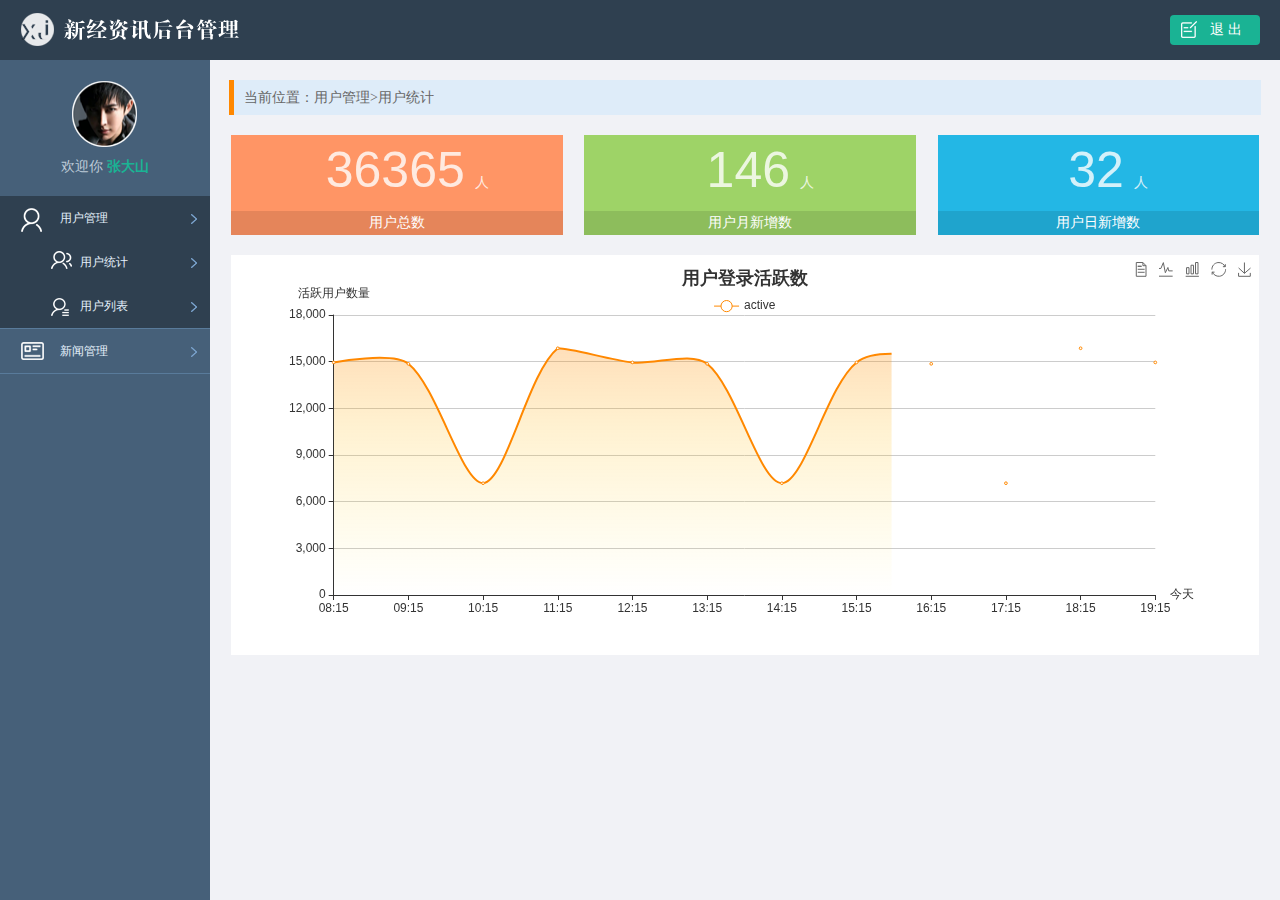
<file: info/static/admin/html/index.html>
<!DOCTYPE html>
<html lang="en">
<head>
	<meta charset="UTF-8">
	<title>新经资讯后台管理</title>
	<link rel="stylesheet" type="text/css" href="../css/reset.css">
	<link rel="stylesheet" type="text/css" href="../css/main.css">
	<script type="text/javascript" src="../js/jquery-1.12.4.min.js"></script>
</head>
<body>
	<div class="header">
		<a href="#" class="logo fl"><img src="../images/logo.png" alt="logo"></a>
		<a href="#" class="logout fr">退 出</a>
	</div>
	
	<div class="side_bar">
		<div class="user_info">
			<img src="../images/person.png" alt="张大山">
			<p>欢迎你 <em>张大山</em></p>
		</div>

		<div class="menu_con">
			<div class="first_menu active"><a href="#" class="icon01">用户管理</a></div>
			<ul class="sub_menu show">
				<li><a class="icon022" href="user_count.html" target="main_frame">用户统计</a></li>
				<li class="current"><a href="user_list.html" class="icon021" target="main_frame">用户列表</a></li>
			</ul>
			<div class="first_menu"><a href="#" class="icon02">新闻管理</a></div>
			<ul class="sub_menu">
				<li><a href="news_review.html" class="icon031" target="main_frame">新闻审核</a></li>
				<li><a href="news_edit.html" class="icon032" target="main_frame">新闻版式编辑</a></li>
				<li><a href="news_type.html" class="icon034" target="main_frame">新闻分类管理</a></li>
			</ul>
		</div>
	</div>

	<div class="main_body" id="main_body">
		<iframe src="user_count.html" frameborder="0" id="main_frame" name="main_frame" frameborder="0" scrolling="auto"></iframe>
	</div>
	
	<script>
		$(function(){
			$('.first_menu').click(function(){
				$(this).addClass('active').siblings('.first_menu').removeClass('active');
				$(this).next().slideDown().siblings('.sub_menu').slideUp();
			})
			var frame_w = $('#main_body').outerWidth();
			var frame_h = $('#main_body').outerHeight();
			$('#main_frame').css({'width':frame_w,'height':frame_h});
		})
	</script>

</body>
</html>
</file>
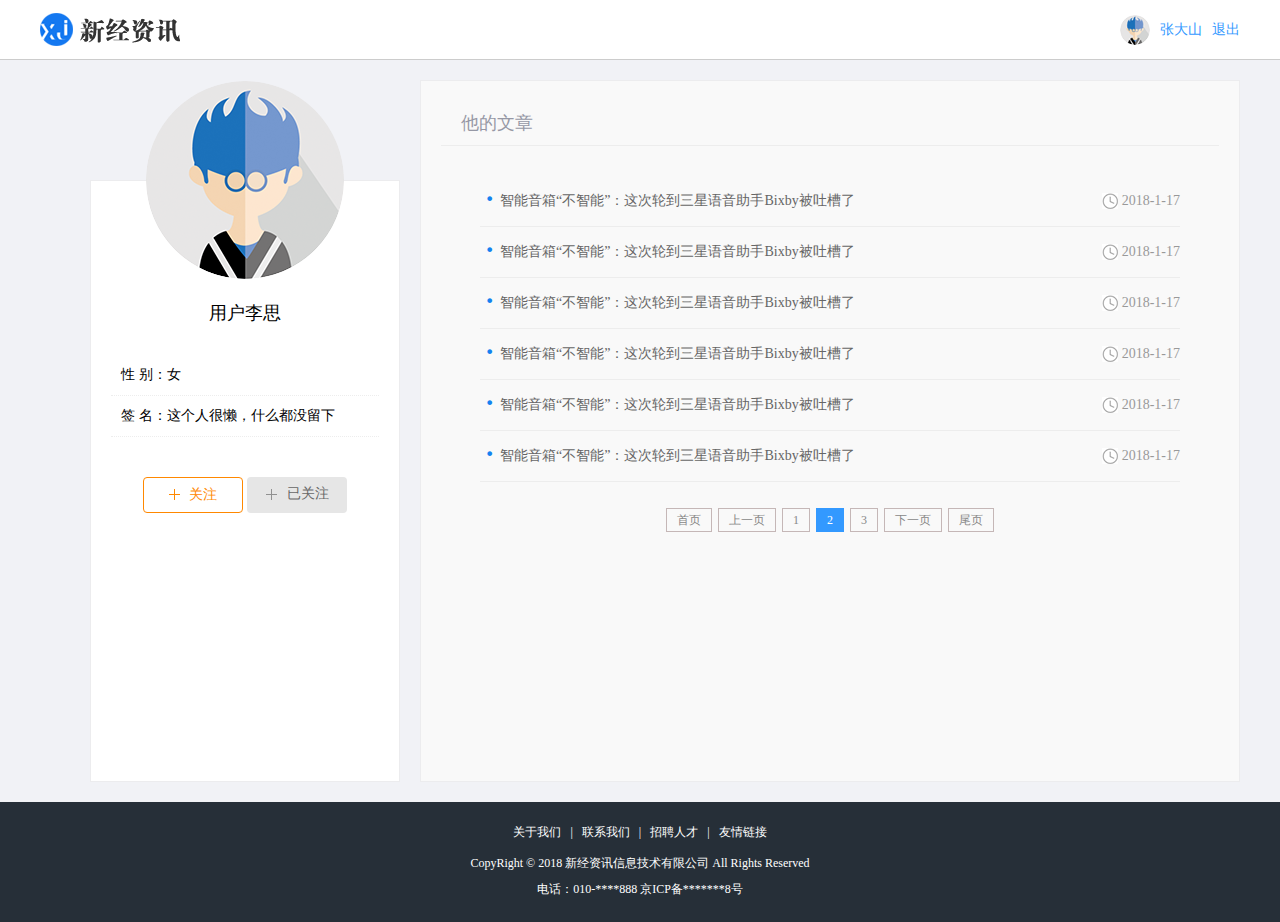
<file: info/templates/news/other.html>
<!DOCTYPE html>
<html lang="en">
<head>
    <meta charset="UTF-8">
    <title>用户概况</title>
    <link rel="stylesheet" type="text/css" href="../../static/news/css/reset.css">
    <link rel="stylesheet" type="text/css" href="../../static/news/css/jquery.pagination.css">
    <link rel="stylesheet" type="text/css" href="../../static/news/css/main.css">
    <script type="text/javascript" src="../../static/news/js/jquery-1.12.4.min.js"></script>
    <script type="text/javascript" src="../../static/news/js/jquery.pagination.min.js"></script>
    <script type="text/javascript" src="../../static/news/js/other.js"></script>
</head>
<body>
    <div class="header_con">
        <div class="header">
            <a href="#" class="logo fl"><img src="../../static/news/images/logo.png" alt="logo"></a>
            <div class="user_login fr" style="display: block;">
                <img src="../../static/news/images/person01.png" class="lgin_pic">
                <a href="#">张大山</a>
                <a href="#">退出</a>
            </div>
        </div>
    </div>
    
    <div class="conter_con">
        <div class="user_menu_con fl">
            <div class="user_center_pic">
                <img src="../../static/news/images/user_pic.png" alt="用户图片">
            </div>
            <div class="user_center_name">用户李思</div>

            <ul class="other_detail">
                <li>性 别：女</li>
                <li>签 名：这个人很懒，什么都没留下</li>
            </ul>
            
            <div class="focus_other">
                <a href="javascript:;" class="focus">关注</a>
        <a href="javascript:;" class="focused"><span class="out">已关注</span><span class="over">取消关注</span></a>
            </div>            

        </div>

        <div class="user_con fr">
            <div class="other_collect">
                <h3>他的文章</h3>
                <ul class="article_list">
                    <li><a href="#">智能音箱“不智能”：这次轮到三星语音助手Bixby被吐槽了</a><span>2018-1-17</span></li>
                    <li><a href="#">智能音箱“不智能”：这次轮到三星语音助手Bixby被吐槽了</a><span>2018-1-17</span></li>
                    <li><a href="#">智能音箱“不智能”：这次轮到三星语音助手Bixby被吐槽了</a><span>2018-1-17</span></li>
                    <li><a href="#">智能音箱“不智能”：这次轮到三星语音助手Bixby被吐槽了</a><span>2018-1-17</span></li>
                    <li><a href="#">智能音箱“不智能”：这次轮到三星语音助手Bixby被吐槽了</a><span>2018-1-17</span></li>
                    <li><a href="#">智能音箱“不智能”：这次轮到三星语音助手Bixby被吐槽了</a><span>2018-1-17</span></li>
                </ul>
                
                <div id="pagination" class="page"></div>
                <script>
                    $(function(){
                        $("#pagination").pagination({
                            currentPage: 2,
                            totalPage: 3,
                            callback: function(current) {
                                alert('ok!');
                            }
                        });
                    });
                </script>
            </div>

        </div>        
    </div>
    <div class="footer">        
        <div class="footer_links">
            <a href="">关于我们</a>
            <span>|</span>
            <a href="">联系我们</a>
            <span>|</span>
            <a href="">招聘人才</a>
            <span>|</span>
            <a href="">友情链接</a>
        </div>
        <p class="copyright">
            CopyRight © 2018 新经资讯信息技术有限公司 All Rights Reserved<br />
电话：010-****888    京ICP备*******8号
        </p>
    </div>
    
    <!-- 登录表单 -->
    <form class="login_form_con">
        <div class="login_form">
            <div class="login_title">
                <h3>登 录</h3>
                <a href="javascript:;" class="shutoff"></a>
            </div>
            <div class="form_group">                
                <input type="text" name="username" autocomplete="off">
                <div class="input_tip">用户名/手机号</div>
            </div>
            <div class="form_group">                
                <input type="password" name="password">
                <div class="input_tip">密码(不少于6位)</div>
            </div>
            <input type="submit" name="" value="登 录" class="input_sub">
            <div class="down_link">还没有账号？<a href="#" class="to_register">立即注册</a></div>
        </div>
        <div class="mask"></div>
    </form>
    
    <!-- 注册表单 -->
    <form class="register_form_con">
        <div class="register_form">
            <div class="register_title">
                <h3>注 册</h3>
                <a href="javascript:;" class="shutoff"></a>
            </div>
            <div class="form_group">                
                <input type="text" name="username" autocomplete="off" class="phone_input">
                <div class="input_tip">手机号</div>
                <div class="error_tip">手机号不能为空</div>
            </div>
            <div class="form_group">                
                <input type="password" name="code_pwd" class="code_pwd">
                <div class="input_tip">手机验证码</div>
                <a href="javascript:;" class="get_code">点击获取验证码</a>
                <div class="error_tip">验证码不能为空</div>
            </div>
            <div class="form_group">                
                <input type="password" name="password" class="pass_input">
                <div class="input_tip">密码(不少于6位)</div>
                <div class="error_tip">密码不能为空</div>
            </div>
            <div class="form_group">                
                <input type="password" name="code_pwd" class="code_pwd">
                <div class="input_tip">图形验证码</div>
                <img src="../../static/news/images/pic_code.png" class="get_pic_code">
                <div class="error_tip">图形码不能为空</div>
            </div>
            
            <div  class="form_group2 clearfix">
                <input type="checkbox" class="agree_input" checked>
                <p>同意使用条款，并已阅读"跟帖评论自律管理承诺书"</p>
                <div class="error_tip">请勾选</div>
            </div>
            <input type="submit" name="" value="注 册" class="input_sub">
            <div class="down_link">已有账号？<a href="#" class="to_login">立即登录</a></div>
        </div>
        <div class="mask"></div>
    </form>
</body>
</html>
</file>
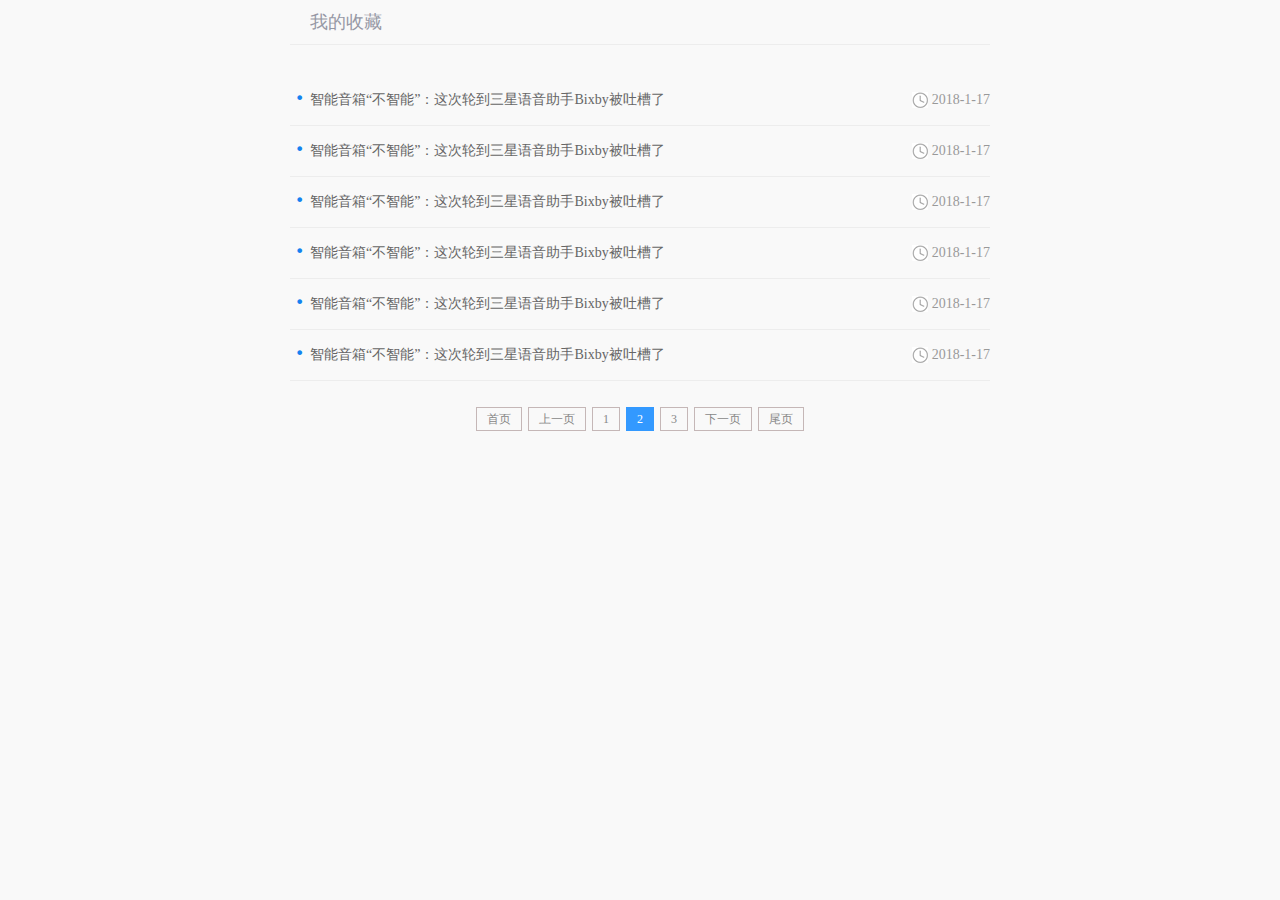
<file: info/templates/news/user_collection.html>
<!DOCTYPE html>
<html lang="en">
<head>
	<meta charset="UTF-8">
	<title>用户中心</title>
	<link rel="stylesheet" type="text/css" href="../../static/news/css/reset.css">
    <link rel="stylesheet" type="text/css" href="../../static/news/css/jquery.pagination.css">
    <link rel="stylesheet" type="text/css" href="../../static/news/css/main.css">
    <script type="text/javascript" src="../../static/news/js/jquery-1.12.4.min.js"></script>
	<script type="text/javascript" src="../../static/news/js/jquery.pagination.min.js"></script>
</head>
<body class="inframe_body">
    <div class="my_collect">
        <h3>我的收藏</h3>
        <ul class="article_list">
            <li><a href="#">智能音箱“不智能”：这次轮到三星语音助手Bixby被吐槽了</a><span>2018-1-17</span></li>
            <li><a href="#">智能音箱“不智能”：这次轮到三星语音助手Bixby被吐槽了</a><span>2018-1-17</span></li>
            <li><a href="#">智能音箱“不智能”：这次轮到三星语音助手Bixby被吐槽了</a><span>2018-1-17</span></li>
            <li><a href="#">智能音箱“不智能”：这次轮到三星语音助手Bixby被吐槽了</a><span>2018-1-17</span></li>
            <li><a href="#">智能音箱“不智能”：这次轮到三星语音助手Bixby被吐槽了</a><span>2018-1-17</span></li>
            <li><a href="#">智能音箱“不智能”：这次轮到三星语音助手Bixby被吐槽了</a><span>2018-1-17</span></li>
        </ul>



        <div id="pagination" class="page"></div>
        <script>
            $(function() {
                $("#pagination").pagination({
                    currentPage: 2,
                    totalPage: 3,
                    callback: function(current) {
                        alert('ok!');
                    }
                });
            });
        </script>

    </div>
</body>
</html>
</file>
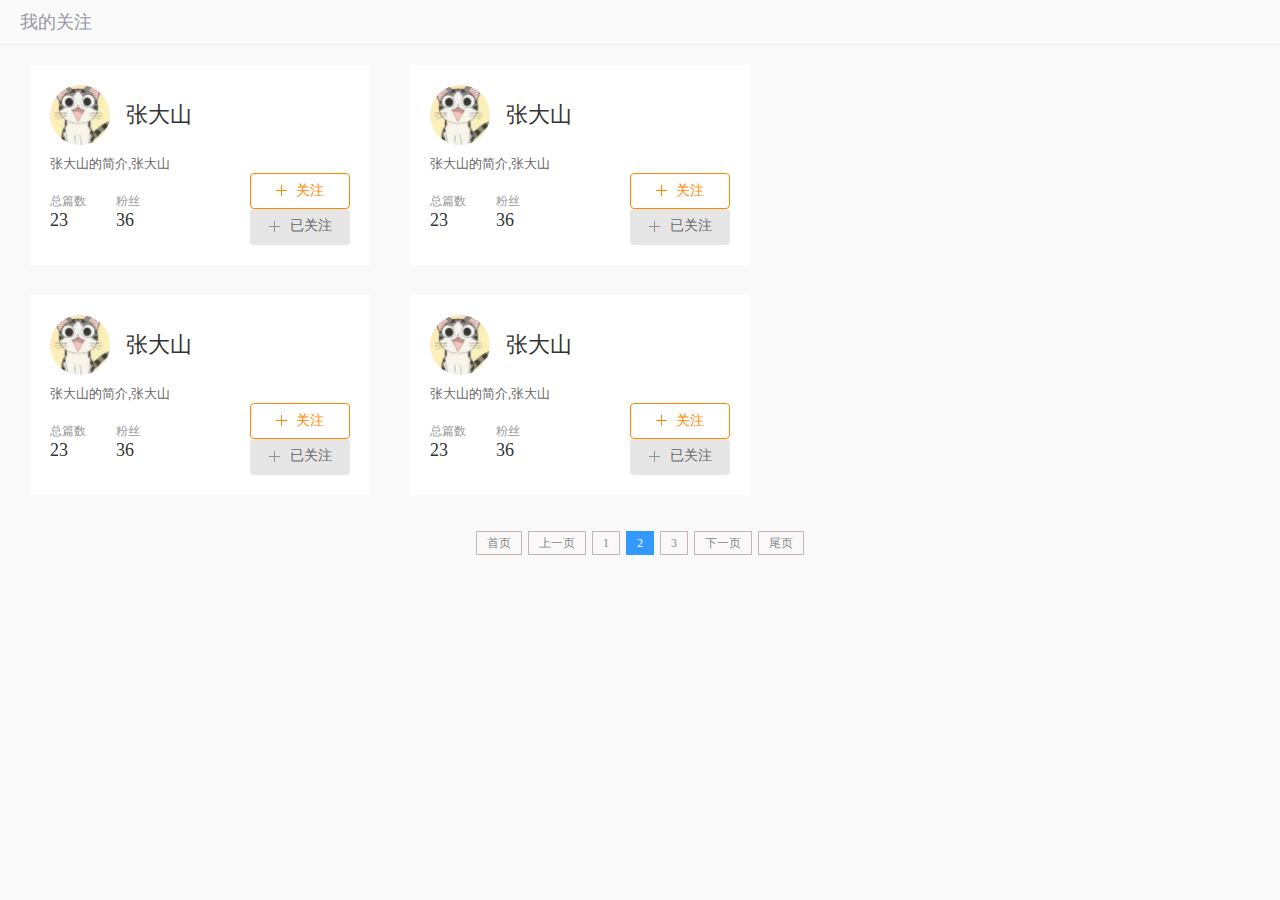
<file: info/templates/news/user_follow.html>
<!DOCTYPE html>
<html lang="en">
<head>
	<meta charset="UTF-8">
	<title>用户中心</title>
	<link rel="stylesheet" type="text/css" href="../../static/news/css/reset.css">
    <link rel="stylesheet" type="text/css" href="../../static/news/css/jquery.pagination.css">
    <link rel="stylesheet" type="text/css" href="../../static/news/css/main.css">
    <script type="text/javascript" src="../../static/news/js/jquery-1.12.4.min.js"></script>
	<script type="text/javascript" src="../../static/news/js/jquery.pagination.min.js"></script>
    <script type="text/javascript" src="../../static/news/js/user_follow.js"></script>
</head>
<body class="inframe_body">
        <h3 class="common_title">我的关注</h3>
        <ul class="card_list_con">
            <li class="author_card card_list">
                <a href="#" target="_blank" class="author_pic"><img src="../../static/news/images/cat.jpg" alt="author_pic"></a>
                <a href="#" target="_blank" class="author_name">张大山</a>
                <div class="author_resume">张大山的简介,张大山</div>
                <div class="writings"><span>总篇数</span><b>23</b></div>
                <div class="follows"><span>粉丝</span><b>36</b></div>
                <a href="javascript:;" class="focus fr">关注</a>
                <a href="javascript:;" class="focused fr"><span class="out">已关注</span><span class="over">取消关注</span></a>
            </li>
            <li class="author_card card_list">
                <a href="#" target="_blank" class="author_pic"><img src="../../static/news/images/cat.jpg" alt="author_pic"></a>
                <a href="#" target="_blank" class="author_name">张大山</a>
                <div class="author_resume">张大山的简介,张大山</div>
                <div class="writings"><span>总篇数</span><b>23</b></div>
                <div class="follows"><span>粉丝</span><b>36</b></div>
                <a href="javascript:;" class="focus fr">关注</a>
                <a href="javascript:;" class="focused fr"><span class="out">已关注</span><span class="over">取消关注</span></a>
            </li>
            <li class="author_card card_list">
                <a href="#" target="_blank" class="author_pic"><img src="../../static/news/images/cat.jpg" alt="author_pic"></a>
                <a href="#" target="_blank" class="author_name">张大山</a>
                <div class="author_resume">张大山的简介,张大山</div>
                <div class="writings"><span>总篇数</span><b>23</b></div>
                <div class="follows"><span>粉丝</span><b>36</b></div>
                <a href="javascript:;" class="focus fr">关注</a>
                <a href="javascript:;" class="focused fr"><span class="out">已关注</span><span class="over">取消关注</span></a>
            </li>
            <li class="author_card card_list">
                <a href="#" target="_blank" class="author_pic"><img src="../../static/news/images/cat.jpg" alt="author_pic"></a>
                <a href="#" target="_blank" class="author_name">张大山</a>
                <div class="author_resume">张大山的简介,张大山</div>
                <div class="writings"><span>总篇数</span><b>23</b></div>
                <div class="follows"><span>粉丝</span><b>36</b></div>
                <a href="javascript:;" class="focus fr">关注</a>
                <a href="javascript:;" class="focused fr"><span class="out">已关注</span><span class="over">取消关注</span></a>
            </li>
        </ul>
        
        
        <div id="pagination" class="page"></div>
        <script>
            $(function() {
                $("#pagination").pagination({
                    currentPage: 2,
                    totalPage: 3,
                    callback: function(current) {
                        alert('ok!');
                    }
                });
            });
        </script>
</body>
</html>
</file>
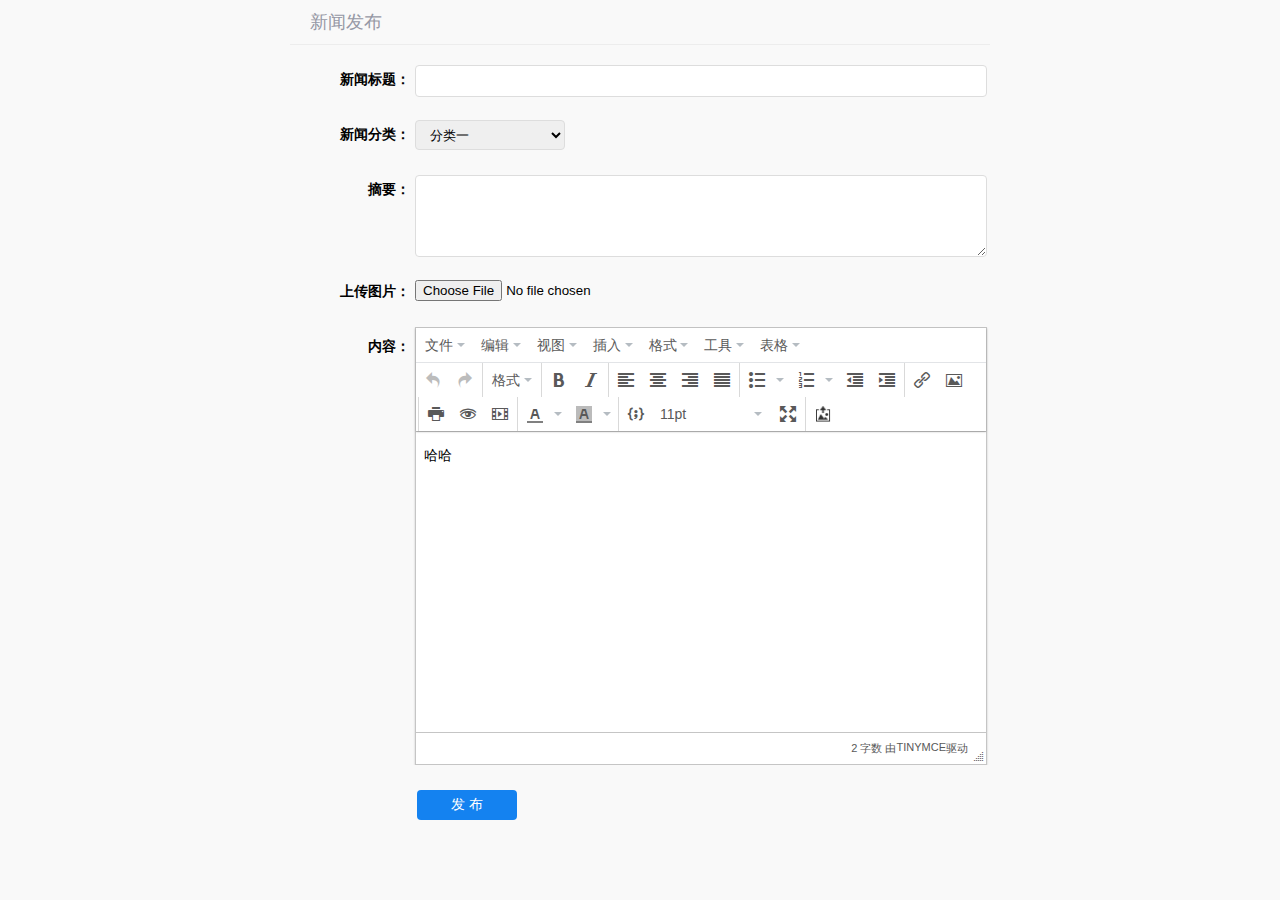
<file: info/templates/news/user_news_release.html>
<!DOCTYPE html>
<html lang="en">
<head>
	<meta charset="UTF-8">
	<title>用户中心</title>
	<link rel="stylesheet" type="text/css" href="../../static/news/css/reset.css">
    <link rel="stylesheet" type="text/css" href="../../static/news/css/main.css">
    <script type="text/javascript" src="../../static/news/js/jquery-1.12.4.min.js"></script>
    <script src="../../static/news/tinymce/js/tinymce/tinymce.min.js"></script>
    <script src="../../static/news/js/tinymce_setup.js"></script>
    <script type="text/javascript" src="../../static/news/js/user_news_release.js"></script>
</head>
<body class="inframe_body">
    <form class="release_form">
        <h3>新闻发布</h3>
        <div class="form-group"><label>新闻标题：</label><input type="text" class="input_txt2"></div>
        <div class="form-group">
            <label>新闻分类：</label>
            <select class="sel_opt">
                <option value="">分类一</option>
                <option value="">分类二</option>
                <option value="">分类三</option>
            </select>
        </div>
        <div class="form-group"><label>摘要：</label><textarea class="input_multxt"></textarea></div>
        <div class="form-group"><label>上传图片：</label><input type="file" class="input_file"></div>
        <div class="form-group">
            <label>内容：</label>
            <div class="fl"><input class="input_area" id="rich_content" name="content" value="哈哈"></input></div>
        </div>
        <div class="form-group">            
            <input type="submit" value="发 布" class="input_sub input_sub2">
        </div>
        <div class="error_tip2">错误提示</div>
    </form>
    <script>
        $(function(){
            window.parent.fnSetIframeHeight(900);
        })
    </script>
</body>
</html>
</file>
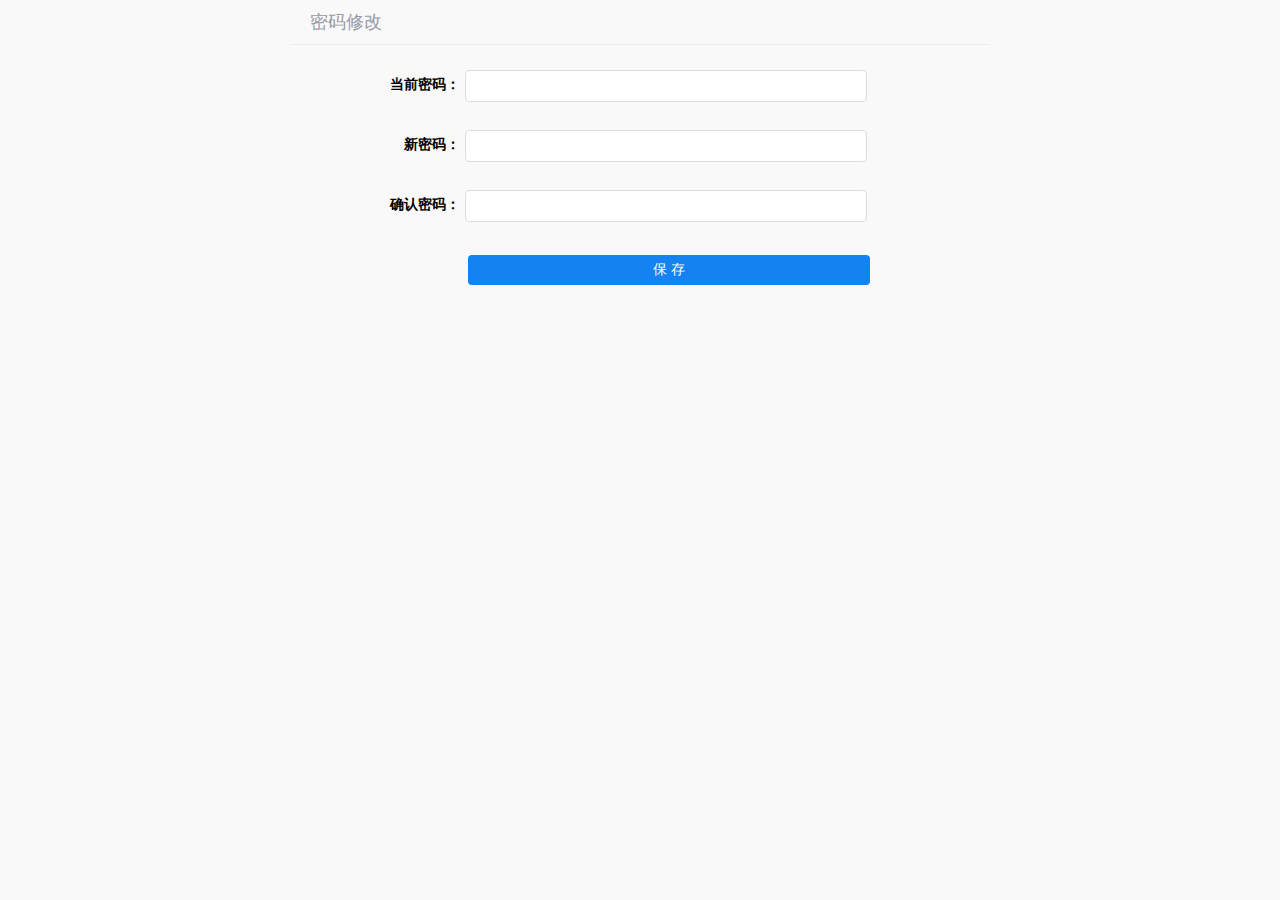
<file: info/templates/news/user_pass_info.html>
<!DOCTYPE html>
<html lang="en">
<head>
	<meta charset="UTF-8">
	<title>用户中心</title>
	<link rel="stylesheet" type="text/css" href="../../static/news/css/reset.css">
	<link rel="stylesheet" type="text/css" href="../../static/news/css/main.css">
    <script type="text/javascript" src="../../static/news/js/jquery-1.12.4.min.js"></script>
    <script type="text/javascript" src="../../static/news/js/user_pass_info.js"></script>
</head>
<body class="inframe_body">
    <form class="pass_info">
        <h3>密码修改</h3>
        <div class="form-group">
            <label>当前密码：</label>
            <input type="password" name="" class="input_txt">
        </div>
        <div class="form-group">
            <label>新密码：</label>
            <input type="password" name="" class="input_txt">
        </div>
        <div class="form-group">
            <label>确认密码：</label>
            <input type="password" name="" class="input_txt">
        </div>
       <div class="error_tip">提示信息</div>
        <div class="form-group">
            <input type="submit" value="保 存" class="input_sub">
        </div>
    </form>
</body>
</html>
</file>
<file: info/static/admin/css/main.css>
body{
	background:#f1f2f6;
	font-family:'Microsoft YaHei';
}

.login_logo{
	background:rgba(47,64,80,0.4);
	height:45px;
}

.login_logo img{
	margin:5px 0 0 10px;
}

.header{
	width:100%;
	height:60px;
	overflow:hidden;
	background:#2f4050;
	position:fixed;
	left:0px;
	top:0px;
}

.header .logo{
	width:194px;
	height:33px;
	margin:13px 0 0 20px;
}

.header .logout{
	width:90px;
	height:30px;
	background:url(../images/icons.png) 10px -344px no-repeat #1ab394;
	margin:15px 20px 0 0;
	border-radius:4px;
	text-indent:40px;
	line-height:30px;
	font-size:14px;
	color:#fff;
}

.header .logout:hover{
	width:88px;
	height:28px;
	border:1px solid #1ab394;
	background:url(../images/icons.png) 10px -344px no-repeat #2f4050;
	opacity:0.5;
}

.side_bar{
	position:fixed;
	width:210px;
	background:#466079;
	left:0px;
	top:60px;
	bottom:0px;
}

.user_info{
	width:210px;
	overflow:hidden;
}

.user_info img{
	display:block;
	margin:20px auto 0;
	width:68px;
	height:68px;
	border-radius:34px;
}

.user_info p{
	text-align:center;
	font-size:14px;
	color:#bdcbd8;
	margin:10px auto;
}

.user_info em{
	font-weight:bold;
	color:#1ab394;
}

.menu_con{
	width:210px;
	margin-top:10px;
	overflow:hidden;
}

.first_menu{
	height:44px;
	border-bottom:1px solid #597b9b;
	background:url(../images/icons.png) 190px -283px no-repeat;
}

.menu_con .active{
	background:url(../images/icons.png) 190px -283px no-repeat #2f4050;
	border-bottom:0px;
}

.menu_con a{
	display:block;
	height:44px;
	line-height:44px;
	color:#e5f1fc;
	font-size:12px;
	text-indent:60px;
}

.icon01{
	background:url(../images/icons.png) 20px 12px no-repeat;
}

.icon02{
	background:url(../images/icons.png) 20px -38px no-repeat;
}

.icon021{
	background:url(../images/icons.png) 50px -87px no-repeat;
}

.icon022{
	background:url(../images/icons.png) 50px -139px no-repeat;
}


.icon03{
	background:url(../images/icons.png) 20px -89px no-repeat;
}

.icon031{
	background:url(../images/icons.png) 50px -185px no-repeat;
}

.icon032{
	background:url(../images/icons.png) 50px -235px no-repeat;
}

.icon033{
	background:url(../images/icons.png) 50px -336px no-repeat;
}

.icon034{
	background:url(../images/icons.png) 50px -390px no-repeat;
}

.sub_menu{
	display:none;
	border-bottom:1px solid #597b9b;
}

.sub_menu li{
	background:url(../images/icons.png) 190px -283px no-repeat #2f4050;
}

.sub_menu a{
	text-indent:80px;
}

.show{
	display:block;
}

.main_body{
	position:fixed;
	background:#f9f9f9;
	left:210px;
	top:60px;
	right:0px;
	bottom:0px;
}

.breadcrub{
	width:96%;
	height:35px;
	line-height:35px;
	background-color:#deecf9;
	margin:20px auto 0;
	font-size:14px;
	border-left:5px solid #f80;
	text-indent:10px;
	color:#666;
}

.pannel{
	width:96%;
	overflow:hidden;
	margin:20px auto 0;
	background-color:#fff;
}

.pannel img{
	display:block;
	width:90%;
	margin:20px auto 0;
}

.spannels{
	overflow:hidden;
	margin:20px auto 0;
}

.spannel{
	width:31%;
	float:left;
	margin-left:2%;
	height:100px;
	overflow:hidden;
	text-align:center;
	position:relative;
}

.spannel2{
	width:30%;
	float:left;
	margin-left:2%;
	height:100px;
	overflow:hidden;
	text-align:center;
	position:relative;
}

.spannel em,.spannel2 em{
	font-size:50px;
	line-height:50px;
	display:inline-block;
	margin:10px 0 0 20px;
	font-family:'Arial';
	color:rgba(255,255,255,0.8);
}

.spannel span,.spannel2 span{
	font-size:14px;
	display:inline-block;
	color:rgba(255,255,255,0.8);
	margin-left:10px;
}

.spannel b,.spannel2 b{
	position:absolute;
	left:0;
	bottom:0;
	width:100%;
	line-height:24px;
	background:rgba(0,0,0,0.1);
	color:#fff;
	font-size:14px;
	font-weight:normal;
}



.scolor01{
	background-color:#ff9565;
}

.scolor02{
	background-color:#9ed367;
}

.scolor03{
	background-color:#23b7e5;
}

.chart_show{
	width:100%;
	height:400px;
}

.login_bg{
	position:fixed;
	left:0;
	top:0;
	width:100%;
	height:100%;
	z-index:-9999;
	background:url(../images/login-bg.jpg) no-repeat;
}

.login_form{
  width:330px;
  height:292px;
  background:#fff;
  position:fixed;
  left:50%;
  top:50%;
  margin-top:-146px;
  margin-left:-165px;
  overflow:hidden;
  border-radius:6px;
}

.login_form .error_tip{
	position:absolute;
	font-size:12px;
	color:#f00;
	bottom:84px;
	left:18px;
	display:none;
}


.login_title{
  line-height:72px;
  text-align:center;
  background:#1ab394;
  color:#fff;
  font-size:20px;
}

.input_txt{
  display:block;
  margin:20px auto 0;
  width:298px;
  height:32px;
  border:1px solid #d0d0d0;
  border-radius:4px;
  outline:none;
  text-indent:10px; 
}

.forget_pass{
  display:block;
  width:298px;
  margin:10px auto 0;
  text-align:right;
  font-size:14px;
  color:#5195d0;
}

.input_sub{
  display:block;
  margin:40px auto 0;
  width:298px;
  height:32px;
  border:0px;
  border-radius:4px;
  background:#1ab394;
  color:#fff;
  cursor:pointer;
}

.input_sub:hover{
  opacity:0.8;
}


.common_table{
	width:100%;
	border-collapse:collapse;
	border:1px solid #d1d1d1;
}

.common_table th,.common_table td{
	border:1px solid #d1d1d1;
	text-align:center;
	padding:13px 0px;
	font-size:12px;
}

.pagenation{      
    padding:0px;
    list-style:none;
    width:960px;
    height:40px;
    margin:20px auto 0;
    text-align:center;
    font-size:0px;
}

.pagenation li{
    display:inline-block;
    height:26px;            
    font-size:12px;
    margin:7px 5px 0px;          
}

.pagenation  a{
    line-height:26px;
    text-decoration:none;
    color:#393c35;
    display:block;
    padding:0px 10px;
    border:1px solid #d1d1d1;
}

.pagenation a:hover{
    background:#f80;
    color:#fff;
}

.review,.edit,.addtype{
	display:block;
	width:40px;
	line-height:20px;
	margin:-5px auto;
	border-radius:4px;
	color:#fff;
	background:#25c192;
}

.addtype{
	width:100px;
	line-height:26px;
}

.edit{
	background:#25c192;
}

.common_table .tleft{
	text-align:left;
	text-indent:10px;
}

.review_title{
	font-size:18px;
	line-height:40px;
	text-indent:20px;
	border-bottom:1px solid #ddd;
	margin-bottom:20px;
}

.form_group{
	overflow:hidden;
	margin-bottom:15px;
}

.form_group label{
	float:left;
	width:12%;
	line-height:30px;
	text-align:right;
	font-size:14px;
}

.form_group .input_txt2{
	width:86%;
	height:30px;
	float:left;
	text-indent:10px;
	outline:none;
	border-radius:4px;	
	border:1px solid #d0d0d0;
	box-sizing:border-box;
}

.form_group .input_area,.form_group .input_multxt{
	width:86%;
	height:300px;
	float:left;
	padding:10px;
	outline:none;
	font-family:'Microsoft YaHei';
	font-size:14px;
	border-radius:4px;
	border:1px solid #d0d0d0;
	box-sizing:border-box;
}

.form_group .input_multxt{
	height:50px;
}

.rich_wrap{
	width:86%;
}

.form_group .sel_opt{
	width:150px;
	height:30px;
	float:left;
	border:1px solid #ddd;
	border-radius:4px;
	outline:none;
	text-indent:10px;
}

.form_group .index_pic{
	width:100px;
	height:100px;
	float:left;
	margin:0px;
}

.group_hide{
	display:none;
}

.indent_group{
	text-indent:12%;
	margin-top:15px;
}

.confirm{
	width:80px;
	height:30px;
	border-radius:4px;
	color:#fff;
	background:#25c192;
	border:0px;
	outline:none;
}

.cancel{
	width:80px;
	height:30px;
	border-radius:4px;
	color:#fff;
	background:#25c192;
	border:0px;
	outline:none;
}

.line_top{
	border-top:1px solid #ddd;
	padding:10px 0px;
}

.input_file{
	margin-top:4px;
}


.pop{
	width:500px;
	height:270px;
	border:1px solid #ddd;
	background:#fff;
	position:fixed;
	left:50%;
	top:50%;
	margin-top:-151px;
	margin-left:-251px;
	z-index:9999;
}

.pop h3{
	background:#25c192;
	line-height:40px;
	margin:2px;
	color:#fff;
	text-indent:10px;
}

.form_group .input_label{
	width:80px;
    line-height:32px;
    margin-left:60px;
}

.form_group .error_tip{
	position:absolute;
	left:141px;
	top:132px;
	color:#f00;
	font-size:12px;
	display:none;
}

.input_txt3{
  width:298px;
  height:32px;
  border:1px solid #d0d0d0;
  border-radius:4px;
  outline:none;
  text-indent:10px; 
}

.mt50{
	margin-top:50px;
}

.pop .line_top{
	text-align:center;
	margin-top:80px;
	padding-top:15px;
}

.mask{
	position:fixed;
	width:100%;
	height:100%;
	background:#000;
	left:0px;
	top:0px;
	opacity:0.3
}

.pop_con{
	display:none;
}

.category_name{
	font-size:14px;
	line-height:30px;
}

.ui-pagination-container{
	text-align:center;
	margin-top:5px;
}

.news_filter_form{
	float:right;
	height:36px;
	margin:4px 10px 0 0;
}

.news_filter_form .input_txt{
	float:left;
	margin:0px;
	width:298px;
	height:26px;
	border:1px solid #d0d0d0;
	border-radius:4px;
	outline:none;
	text-indent:10px; 
  }

  .news_filter_form .input_sub{
	float:left;
	margin:0px;
	margin-left:15px;
	width:100px;
	height:28px;
	border:0px;
	border-radius:4px;
	background:#1ab394;
	color:#fff;
	cursor:pointer;
  }
</file>
<file: info/static/news/css/main.css>
body{
    background:#f1f2f6;
    font-family:'Microsoft YaHei';
}
.header_con{
    height:59px;
    background:#fff;
    border-bottom:1px solid #ccc;
}
.header{
    width:1200px;
    height:59px;
    margin:0px auto;
}

.logo{
    width:140px;
    height:33px;
    margin-top:13px;
}

.menu{
    width:600px;
    height:59px;
    margin-left:100px;
}

.menu li{
    height:59px;
    float:left;
}

.menu .active{
    border-bottom:2px solid #009afc;
}

.menu .active a{
    color:#39f;
}

.menu li a{
    display:block;
    line-height:59px;
    padding:0px 25px;
    font-size:14px;
    color:#666;
}

.menu li a:hover{
    color:#39f;
}

.user_btns{
    line-height:59px;
    font-size:14px;
    color:#666
}

.user_btns a{
    color:#666;
}

.user_btns a:hover{
    color:#39f;
}

.user_login{
    height:30px;
    overflow: hidden;
    margin-top:15px;
    /*display:none;    */
}

.user_login img{
    float:left;
    width:30px;
    height:30px;
    border-radius:15px;
}

.user_login a{
    float:left;
    font-size:14px;
    margin-left:10px;
    color:#39f;
    line-height:30px;
}

.conter_con{
    width:1200px;
    overflow:hidden;
    margin:20px auto 0;
}

.list_con{
    width:820px;    
}

.list_con li{
    background:#fff;
    height:168px;
    border:1px solid #ececee;
    overflow:hidden;
    margin-bottom:12px;
}

.list_con .news_pic{
    width:168px;
    height:168px;
}

.list_con .news_pic img{
    width:168px;
    height:168px;
}

.list_con .news_title{
    width:616px;
    height:18px;
    margin:16px 0 0 16px;
    font-size:18px;
    line-height:18px;
    color:#000;
    overflow: hidden;
    white-space: nowrap;
    text-overflow: ellipsis;
}



.list_con .news_title:hover{
    color:#39f;
}

.list_con .news_detail{
    width:616px;
    height:88px;
    margin:10px 0 0 16px;
    font-size:14px;
    line-height:23px;
    color:#666;
}

.author_info{
    width:616px;
    height:20px;
    margin-left:16px;
}

.author img{
    float:left;
}

.author a{
    float:left;
    font-size:12px;
    color:#333;
    line-height:20px;
    margin-left:5px;
}
.author a:hover{
    color:#39f;
}

.source{
    float:left;
    line-height:20px;
    font-size:12px;
    color:#999;
}

.time{
    float:left;
    margin-left:15px;
    line-height:20px;
    font-size:12px;
    text-indent:20px;
    color:#999;
    background:url(../images/clock.png) left center no-repeat;
}

.rank_con{
    width:358px;
    border:1px solid #ececee;
}
.card_list_con{
    width:760px;
    overflow:hidden;
    margin-left:10px;    
}

.card_list{
    width:300px;
    margin:20px;
    float:left;
}

.author_card{
    background:#fff;
    margin-bottom:10px;
    overflow: hidden;
    padding:20px;
}

.author_pic{
    float:left;
    width:60px;
    height:60px;    
}
.author_pic img{
    width:60px;
    height:60px;
    border-radius:30px;
}
.author_name{
    float: left;
    color:#333;
    font-size:22px;
    line-height:60px;
    margin-left:16px;
}
.author_name:hover{
    color:#1482f0;
}

.author_resume{
    width:100%;
    float: left;
    font-size:13px;
    color:#666;
    margin-top:10px;
}

.writings,.follows{
    float: left;
    margin:20px 30px 0 0;
}

.writings span,.follows span{
    display: block;
    font-size:12px;
    color:#999;    
}

.writings b,.follows b{
    display: block;
    font-weight:normal;
    font-size:18px;
    color:#333;    
}

.rank_title{
    height:53px;
    background:#fff;
    border-bottom:1px solid #ececee;
}

.rank_title h3{
    line-height:53px;
    font-size:14px;
    color:#000;
    text-indent:52px;
    background:url(../images/hit_icon.png) 20px center no-repeat;
}

.rank_list{
    background:#fff;
}

.rank_list li{
    width:316px;
    margin:0px auto;
    border-bottom:1px solid #ececee;
    padding:18px 0px;
    overflow:hidden;
}

.rank_list li span{
    float:left;
    width:19px;
    height:19px;
    line-height:19px;
    text-align:center;
    border-radius:2px;
    margin-right:11px;
    color:#1482f0;
}

.rank_list li a{
    float:left;
    width:286px;
    font-size:14px;
    color:#333;
}

.rank_list li a:hover{
    color:#39f;
}

.rank_list li .first{
    background: #f33;
    color:#fff;
}

.rank_list li .second{
    background:#ff722b;
    color:#fff;
}

.rank_list li .third{
    background:#fa3;
    color:#fff;
}

.footer{
    margin-top:20px;
    background:#262F38;
    overflow:hidden;
}
.footer_links{
    text-align:center;
    margin-top:20px;
}

.footer_links a,.footer_links span{
    color:#fff;
    font-size:12px;

}

.footer_links span{
    margin:0 5px;
}

.copyright{
    text-align:center;
    font-size:12px;
    color:#fff;
    line-height:26px;
    margin-top:9px;
    margin-bottom:20px;
}


.login_form_con,.register_form_con{
    display:none;
}


.login_form,.register_form{
    width:350px;
    height:400px;
    position:fixed;
    background:#fff;
    border-radius:5px;
    left:50%;
    top:50%;
    margin-left:-175px;
    margin-top:-200px;
    z-index:9999;
}

.register_form{
    height:500px;
    margin-top:-250px;
}

.mask{
    position:fixed;
    width:100%;
    height:100%;
    background:#000;
    opacity:0.3;
    filter:alpha(opacity=30);
    left:0px;
    top:0px;
    z-index:9998;
}

.login_title,.register_title{
    height:72px;
    border-bottom:1px solid #dcdcdc;
    position:relative;
}
.login_title h3,.register_title h3{
    line-height:72px;
    text-align:center;
    font-size:18px;
    color:#1482f0;
}

.login_title a,.register_title a{
    width:16px;
    height:16px;
    background:url(../images/shutoff.png) left top no-repeat;
    font-weight:normal;
    color:#999;
    position:absolute;
    right:20px;
    top:30px;
}

.login_title a:hover,.register_title a:hover{
    background:url(../images/shutoff.png) right top no-repeat;
}

.form_group{
    width:310px;
    height:50px;
    border-bottom:1px solid #ebebeb;
    margin:23px auto 0;
    position:relative;
}

.form_group2{
    width:310px;
    margin:20px auto 0;
    font-size:12px;
    color:#999;
    position:relative;
}

.register_form .form_group{
    margin:15px auto 0;
}

.register_form .input_sub{
    margin:30px auto 0;
}

.form_group .error_tip,.form_group2 .error_tip{
    position:absolute;
    font-size:12px;
    color:#f00;
    left: auto;
    right:0px;
    top: auto;
    bottom:-20px;
    display:none;
}

.form_group2 input,.form_group2 p{
    float:left;
}

.form_group2 input{
    margin:2px 10px 0 0;
}

.form_group .get_code{
    position:absolute;
    right:0px;
    top:20px;
    color:#70b7f9;
    font-size:12px;
}

.form_group .get_pic_code{
    position:absolute;
    width:80px;
    height:30px;
    right:0px;
    top:10px;
}

.form_group .get_code:hover{
    color:#1482f0;
}

.register_form .code_pwd{
    width:200px;
}

.hotline{
    border-bottom:1px solid #2185ed;
}

.form_group input{
    width:310px;
    height:44px;
    border:0px;
    outline:none;
    position:absolute;
    left:0;
    bottom:0;
}

.form_group .input_tip{
    position:absolute;
    left:0;
    top:22px;
    width:110px;
    line-height:14px;
    font-size:14px;
    color:#999;
}

.input_sub{
    display:block;
    width:310px;
    height:40px;
    background:#1482f0;
    border:0px;
    color:#fff;
    font-size:14px;
    margin:50px auto 0;
    border-radius:4px;
    cursor:pointer;
}

.input_sub:hover{
    background:#4d9df1;
}



.down_link{
    text-align:center;
    font-size:12px;
    color:#999;
    margin-top:30px;
}

.down_link a{
    color:#70b7f9;
}

.down_link a:hover{
    color:#1482f0;
}

.register_form .down_link{
    margin-top:20px;
}


.detail_con{
    width:778px;
    padding:20px;
    overflow:hidden;
    background:#fff;
    border:1px solid #ececee;
}

.detail_con h3{
    font-size:30px;
    line-height:45px;
}

.detail_about{
    margin:10px 0;
    border-bottom:1px solid #ebebeb;
    padding:10px 0;
}

.time_souce{
    color:#999;
    font-size: 12px;
    text-indent:20px;
    background:url(../images/clock.png) left center no-repeat;
}

.comment{
    color:#999;
    font-size: 12px;
    text-indent:20px;
    background:url(../images/comment_icon.png) left center no-repeat;
}

.summary{
    letter-spacing: .5px;
    text-align: justify;
    background:#f0f2f5;
    font-size:16px;
    line-height:28px;
    padding:15px 25px;
    margin-top:30px;
    position:relative;
}

.detail_con .summary:before{
    position:absolute;
    left:5px;
    top:5px;
    content:"『";
}

.detail_con .summary:after{
    position:absolute;
    right:5px;
    bottom:5px;
    content:"』";
}

.detail_con h4{
    font-size: 18px;
    font-weight: 700;
    color: #1478f0;
    border-left: 5px solid #1478f0;
    padding-left: 10px;
    margin:30px 0
}

.detail_con p{
    font-size: 16px;
    line-height: 28px;
    margin-bottom: 30px;
    text-align: justify
}


.collection{
    display:inline-block;;
    width:98px;
    line-height:34px;
    text-indent:45px;
    border:1px solid #3791ef;
    color:#3791ef;
    border-radius:4px;
    font-size:14px;
    margin:0px 5px;
    background:url(../images/collect_icons.png) 21px 7px no-repeat;
    overflow:hidden;
}

.block-center {
    display: block;
    margin: 0 auto;
}


.collection:hover{
    background:url(../images/collect_icons.png) 21px -33px no-repeat;
}


.focus{
    display:inline-block;;
    width:98px;
    line-height:34px;
    text-indent:45px;
    border:1px solid #f80;
    color:#f80;
    border-radius:4px;
    font-size:14px;
    /*margin:0px 5px;*/
    background:url(../images/focus_icons.png) 21px 7px no-repeat;
    overflow: hidden;
}


.focus:hover{
    background:url(../images/focus_icons.png) 21px -33px no-repeat;
}


.collected{
    /*display:inline-block;*/
    width:100px;
    height:36px;
    color:#666;
    border-radius:4px;
    font-size:14px;
    /*margin:0px 5px;*/
    background:url(../images/collect_icons.png) 15px -73px no-repeat #e6e6e6;
    position:relative;
    overflow:hidden;
}

.collected:hover{
    background-position:10px -73px;
}

.collected .out{
    position:absolute;
    left:40px;
    top:8px;
}

.collected:hover .out{
    left:40px;
    top:35px;
}

.collected .over{
    position:absolute;
    left:40px;
    top:35px;
}

.collected:hover .over{
    left:33px;
    top:8px;
}



.focused{
    display:inline-block;;
    width:100px;
    height:36px;
    color:#666;
    border-radius:4px;
    font-size:14px;
    /*margin:0px 5px;*/
    background:url(../images/focus_icons.png) 15px -73px no-repeat #e6e6e6;
    position:relative;
    overflow:hidden;
}

.focused:hover{
    background-position:10px -73px;
}

.focused .out{
    position:absolute;
    left:40px;
    top:8px;
}

.focused:hover .out{
    left:40px;
    top:35px;
}

.focused .over{
    position:absolute;
    left:40px;
    top:35px;
}

.focused:hover .over{
    left:33px;
    top:8px;
}




.comment_form_logout{
    border:1px solid #e3e8ee;
    width:756px;
    border-radius:4px;
    padding:15px 10px;
    outline:none;
    font-size:16px;
    color:#e3e8ee;
    margin-top:50px;
}


.comment_form{
    margin-top:50px;
    overflow:hidden;
}

.comment_form .person_pic{
    float:left;
    width:40px;
    height:40px;
}

.comment_form img{
    width:40px;
    height:40px;
    border-radius:20px;
}

.comment_form .comment_input{
    float:left;
    width:690px;
    height:60px;
    margin-left:20px;
    border-radius:4px;
    padding:10px;
    outline:none;
    border:1px solid #2185ed;
}

.comment_form .comment_sub{
    float:right;
    width:58px;
    height:28px;
    border:1px solid #2185ed;
    background:#fff;
    border-radius:4px;
    margin:10px 7px 0 0;
    cursor:pointer;
}

.comment_form .comment_sub:hover{
    background:#2185ed;
    color:#fff;
}

.comment_count{
    font-size: 16px;
    color: #333;
    border-bottom: 1px solid #ebebeb;
    padding: 12px 0
}


.comment_list{
    border-bottom:1px solid #ebebeb;
    overflow:hidden;
    margin-top:15px;
    padding-bottom:15px;
}


.comment_list .person_pic{
    width:40px;
    height:40px;
    float:left;
}

.comment_list .person_pic img{
    width:40px;
    height:40px;
    border-radius:20px;
}

.user_name{
    width:690px;
    font-size: 14px;
    font-weight: 700;
    line-height: 20px;
    color: #333;
    margin-left:20px;
}

.comment_text{
    width:718px;
    font-size: 14px;
    line-height: 20px;
    color: #333;
    margin:5px 0 0 20px;
}

.comment_time{
    font-size:12px;
    color:#999;
    margin:10px 0 0 60px;
}

.comment_up{
    font-size:12px;
    color:#999;
    text-indent:20px;
    margin:10px 0 0 20px;
    background:url(../images/zan_icon.png) left top no-repeat;
}

.has_comment_up{
    font-size:12px;
    color:#999;
    text-indent:20px;
    margin:10px 0 0 20px;
    background:url(../images/zan_icon.png) left bottom no-repeat;
}



.comment_reply{
    font-size:12px;
    color:#999;
    text-indent:20px;
    margin:10px 0 0 20px;
    background:url(../images/reply_icon.png) left center no-repeat;
}


.reply_text_con{
    width:698px;
    padding:10px;
    background:#fafafa;
    margin:10px 0 0 60px;
}

.reply_text_con .user_name2{
    font-size:12px;
    font-weight:bold;
    color:#000;
    margin-bottom:5px;
}

.reply_text_con .reply_text{
    color:#666;
    font-size:12px;
}

.reply_form{
    width:718px;
    overflow:hidden;
    margin:10px 0 0 60px;
    display:none;
}

.reply_input{
    float:left;
    width:692px;
    height:30px;
    border-radius:4px;
    padding:10px;
    outline:none;
    border:1px solid #2185ed;
}

.reply_sub,.reply_cancel{
    width:40px;
    height:23px;
    background:#76b6f4;
    border:0px;
    border-radius:2px;
    color:#fff;
    margin:10px 5px 0 10px;
    cursor:pointer;
}

.reply_cancel{
    background:#fff;
    color: #909090;
}


.user_con{
    width:778px;
    min-height:660px;
    padding:20px;
    overflow:hidden;
    background:#f9f9f9;
    border:1px solid #ececee;
}

.main_frame{
    width:778px;
    min-height:660px;
}

.inframe_body{
    background:#f9f9f9;
}

.user_menu_con{
    width:308px;
    height:600px;
    background:#fff;
    border:1px solid #ececee;
    margin:100px 0 0 50px;
    position:relative;
}

.user_center_pic{
    width:198px;
    height:198px;
    position:absolute;
    left:55px;
    top:-100px;
}

.user_center_pic img{
    width:198px;
    height:198px;
    border-radius:99px;
}

.user_center_name{
    text-align:center;
    margin-top:120px;
    font-size:18px;
}

.option_list{
    width:268px;
    margin:20px auto 0;
}

.option_list li{
    text-align:center;
    border-bottom:1px solid #ededed;
}

.option_list li a{
    line-height:50px;
    font-size:14px;
    color:#333;
}

.option_list .active a{
    color:#39f;
}

.option_list li a:hover{
    color:#39f;
}

.user_con h3{
    font-size: 18px;
    padding: 10px 20px;
    color: #9698a5;
    border-bottom:1px solid #ededed;
}

.base_info,.pic_info,.type_info,.pass_info,.my_collect,.release_form,.news_list{
    width:700px;
    margin:0px auto;
}


.common_title,.base_info h3,.pic_info h3,.type_info h3,.pass_info h3,.my_collect h3,.release_form h3,.news_list h3{
    font-size: 18px;
    padding: 10px 20px;
    color: #9698a5;
    border-bottom:1px solid #ededed;
}


.pass_info,.release_form{
    position: relative;
}

.error_tip{
    position:absolute;
    left:178px;
    top:228px;
    color:#f00;
    font-size:13px;
    display:none;
}

.error_tip2{
    position:absolute;
    left:127px;
    bottom:33px;
    color:#f00;
    font-size:13px;
    display:none;
}

.form-group{
    width:600px;
    margin:20px auto;
    overflow:hidden;
    position:relative;
}

.form-group label{
    width:120px;
    line-height:40px;
    font-size:14px;
    font-weight:bold;
    color:#000;
    text-align:right;
    float:left;
    margin-right:5px;
}

.form-group .input_txt,.form-group .input_txt2{
    width:400px;
    height:30px;
    float:left;
    margin-top:5px;
    border:1px solid #ddd;
    border-radius:4px;
    outline:none;
    text-indent:10px;
}

.form-group b{
    line-height:40px;
    font-size:14px;
    font-weight:normal;
    color:#000;
}

.form-group .input_sub{
    width:402px;
    height:30px;
    margin:10px 0 0 128px;
}

.now_user_pic{
    width:100px;
    height:100px;
    border-radius:50px;
}

.label01{
    margin-top:35px;
}

.input_file{
    float:left;
    margin-top:8px;
}

.article_list{
    width:700px;
    margin:30px auto 0;
}

.article_list li{
    height:50px;
    border-bottom:1px solid #ededed;
    position:relative;
}

.article_list li a{
    line-height:50px;
    width:450px;
    overflow: hidden;
    text-overflow:ellipsis;
    white-space: nowrap;    
    font-size:14px;
    color:#666;
    float:left;
    position:relative;
    text-indent:20px;
}

.article_list li a:hover{
    color:#39f;
}

.article_list li a:before{
    content:"· ";
    color:#1482f0;
    font-size:40px;
    position:absolute;
    left:-17px;
    top:-2px;
}
.article_list li span{
    line-height:50px;
    font-size:14px;
    color:#999;
    text-indent:20px;
    float:right;
    background:url(../images/clock.png) left center no-repeat;
}

.article_list li em{
    line-height:50px;
    font-size:14px;
    color:#999;
    float:left;
    margin-left:20px;

}

.article_list li b{
    position:absolute;
    width:602px;
    height:72px;
    background:url(../images/tip_bg.png) no-repeat;
    left:20px;
    top:36px;
    font-weight:normal;
    font-size:12px;
    color:#666;
    z-index:100;
    padding:13px 10px 0;
    display:none;
}

.article_list li:hover b{
    display:block;
}

.article_list li .pass{
    color:green;
}

.article_list li .review{
    color:#dca80a;
}

.article_list li .nopass{
    color:#f00;
}

.loader_more{
    display:block;
    margin:30px auto 0;
    width:118px;
    line-height:38px;
    text-align:center;
    border:1px solid #ddd;
    border-radius:4px;
    color:#666;
    font-size:14px;
}

.loader_more:hover{
    color:#39f;
}

.error_con{
    width:800px;
    height:500px;
    margin:100px auto 0;
}

.error_con img{
    float:left;
    margin-right:20px;
}

.error_con h3{
    width:360px;
    margin-top:50px;
    font-size:30px;
    color:#333;
    float:left;
}

.error_con h4{
    width:360px;
    font-size:18px;
    margin-top:10px;
    color:#666;
    float:left;
}

.error_con p{
    width:360px;
    font-size:14px;
    margin-top:10px;
    color:#999;
    float:left;
}

.error_con a{
    float:left;
    width:120px;
    height:36px;
    line-height:36px;
    text-align:center;
    border-radius:18px;
    background:#1482f0;
    color:#fff;
    margin-top:20px;
}

.error_con a:hover{
    background:#39f;
}

.release_form .form-group{
    width:700px;
    overflow:hidden;
    margin:15px auto;
}

.form-group .input_txt2{
    width:570px;
}

.form-group .sel_opt{
    width:150px;
    height:30px;
    float:left;
    margin-top:5px;
    border:1px solid #ddd;
    border-radius:4px;
    outline:none;
    text-indent:10px;
}

.form-group .input_multxt{
    width:550px;
    height:60px;
    padding:10px;
    float:left;
    margin-top:5px;
    border:1px solid #ddd;
    border-radius:4px;
    outline:none;
    text-indent:10px;
}

.form-group .input_multxt2{
    width:570px;
    padding:10px 0px;
    height:300px;
    float:left;
    margin-top:5px;
    border:1px solid #ddd;
    outline:none;
    text-indent:10px;
}

.form-group .input_sub2{
    width:100px;
    margin:10px 0 0 127px;
}

.other_con{
    width:1100px;
    height:200px;
    margin-left:100px;
    background:#fff;
    position:relative;
}

.other_center_pic{
    width:198px;
    height:198px;
    position:absolute;
    left:-100px;
    top:0px;
}


.other_detail{
    width:268px;
    margin:30px auto 0;
}

.other_detail li{
    text-align:left;
    font-size:14px;
    line-height:40px;
    border-bottom:1px dotted #ededed;
    text-indent:10px;
}

.focus_other{
    overflow:hidden;
    margin-top:40px;
    text-align:center;
}

.focus_other a{
    text-align:left;
}

.ui-pagination-container{
    text-align:center;
    margin-top:20px;
}

.ui-pagination-container .ui-pagination-page-item:hover{
    color:#39f;
    border-color:#39f;
}

.ui-pagination-container .ui-pagination-page-item{
    background:none;
    font-size:12px;
}

.ui-pagination-container .ui-pagination-page-item.active{
    background:#39f;
    border-color:#39f;
}

.ui-pagination-container .ui-pagination-page-item:hover{
    color:#333;
}
</file>
